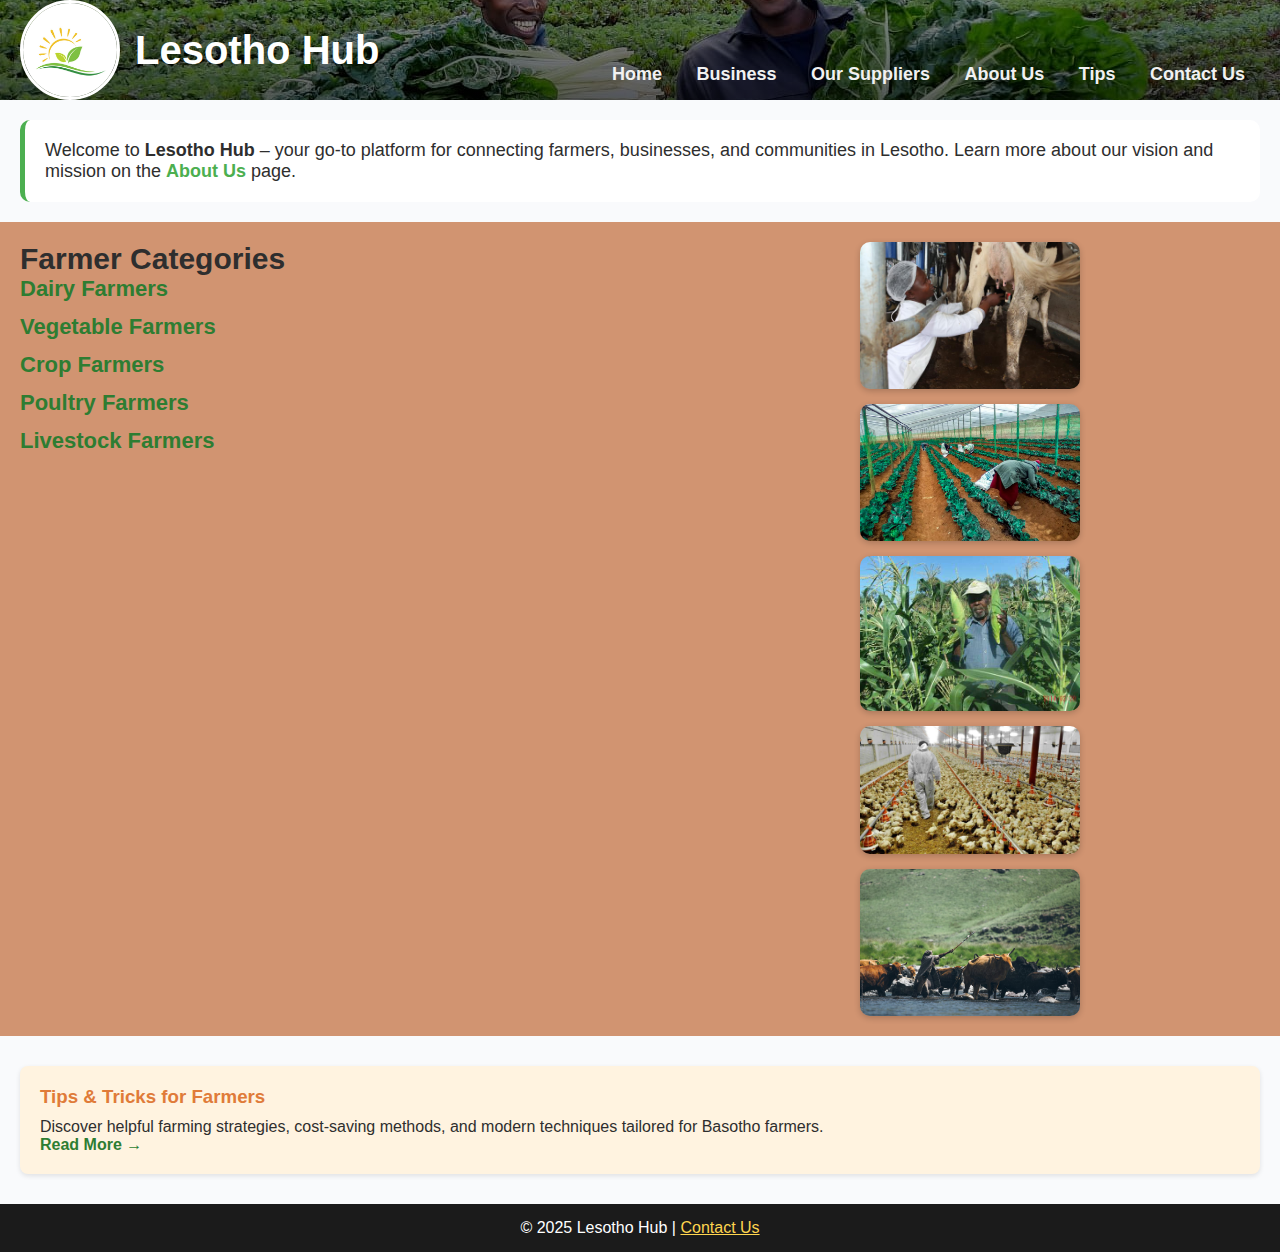
<file: index.html>
<!DOCTYPE html>
<html lang="en">
<head>
  <title img src="Logo.jpg">Lesotho Hub - Home</title>
  <meta charset="UTF-8">
  <meta name="viewport" content="width=device-width, initial-scale=1.0">
  <link rel="stylesheet" href="Main.css">  
</head>
<body>
  <header>
     <img src="Logo.jpg" alt="Lesotho Hub Logo" class="logo">
       <h1>Lesotho Hub</h1>
     </div>
   
    <nav>
      <a href="index.html">Home</a>
      <a href="Business.html">Business</a>
      <a href="Suppliers.html">Our Suppliers</a>
      <a href="About.html">About Us</a>
      <a href="Tips.html">Tips</a>
      <a href="Contact.html">Contact Us</a>
      
    </nav>
  </header>

  <section class="bio">
    <p>
      Welcome to <strong>Lesotho Hub</strong> – your go-to platform for 
      connecting farmers, businesses, and communities in Lesotho.  
      Learn more about our vision and mission on the 
      <a href="About.html">About Us</a> page.
    </p>
  </section>

  <main>
    <div class="Category-text">
      <h2>Farmer Categories</h2>
      <ul>
        <li><a href="Business.html#dairy">Dairy Farmers</a></li>
        <li><a href="Business.html#Veggetables">Vegetable Farmers</a></li>
        <li><a href="Business.html#crop">Crop Farmers</a></li>
        <li><a href="Business.html#poultry">Poultry Farmers</a></li>
        <li><a href="Business.html#livestock">Livestock Farmers</a></li>
      </ul>
    </div>
    <div class="Category-images">
      <img src="Dairy Farmers.jpg" alt="Dairy Farmers"/>
      <img src="Crop Farming.jpg" alt="Vegetable Farmers"/>
      <img src="Crop Farming2.jpg" alt="Crop Farmers"/>
      <img src="Poultry Farming.jpg" alt="Poultry Farmers"/>
      <img src="Livestock Farmers.jpg" alt="Livestock Farmers"/>
    </div>
  </main>

  <section class="tips-preview">
    <h3>Tips & Tricks for Farmers</h3>
    <p>Discover helpful farming strategies, cost-saving methods, and modern techniques tailored for Basotho farmers.</p>
    <a href="Tips.html">Read More →</a>
  </section>

  <footer>
    <p>&copy; 2025 Lesotho Hub | <a href="Contact.html" style="color:#ffd54f;">Contact Us</a></p>
  </footer>
</body>
</html>
</file>
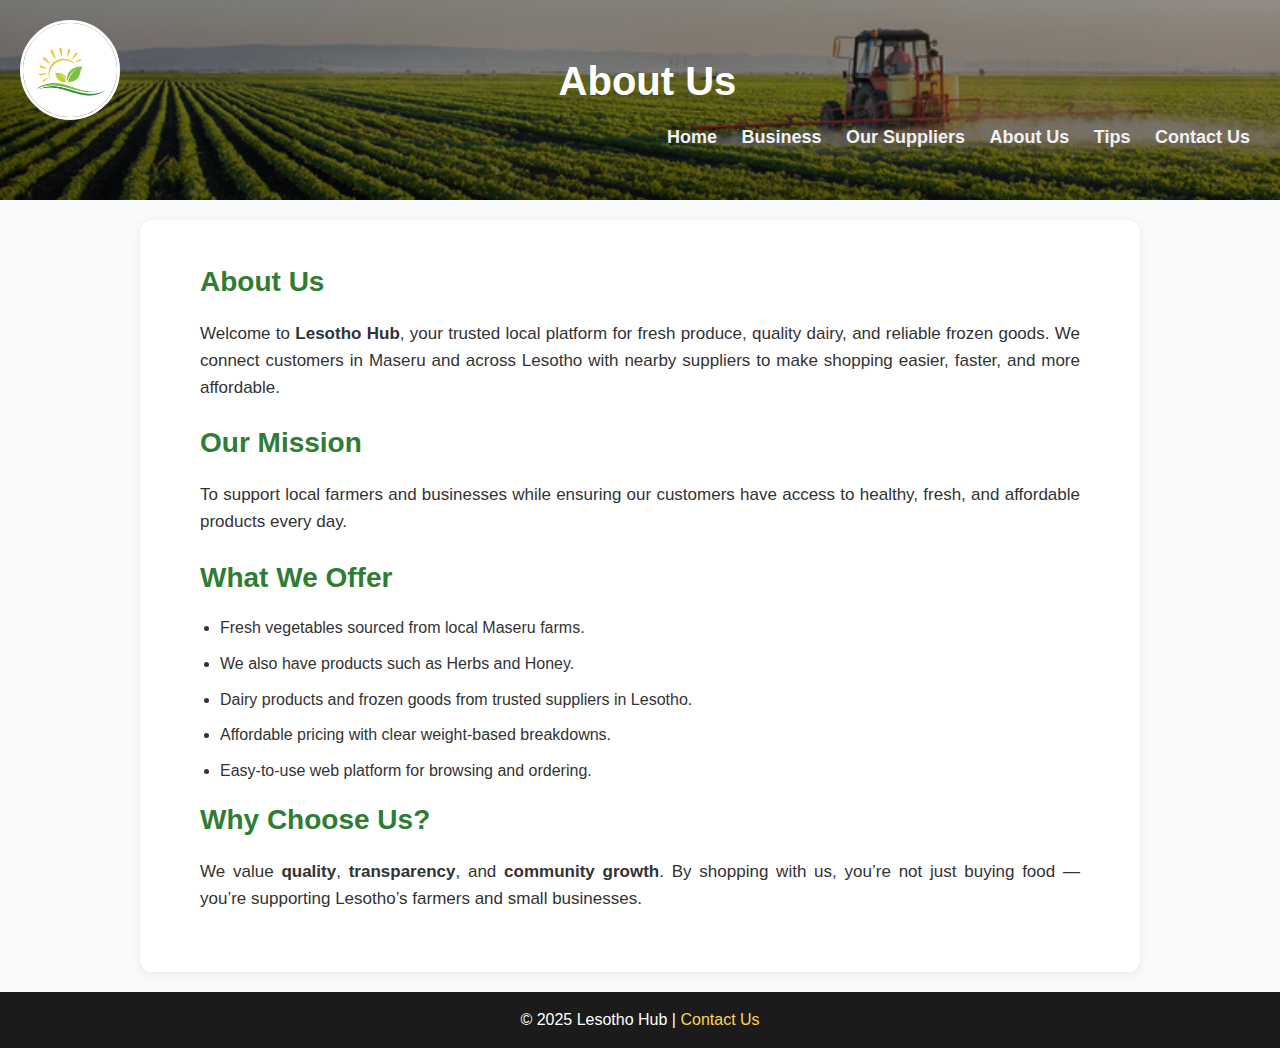
<file: About-1.html>
<!DOCTYPE html>
<html>
<head>
   <title img src="Logo.jpg">Lesotho Hub - About Us</title>
  <meta charset="UTF-8">
  <meta name="viewport" content="width=device-width, initial-scale=1.0">
  <link rel="stylesheet" href="About.css">
</head>
<body>
  <header>
     <img src="Logo.jpg" alt="Lesotho Hub Logo" class="logo">
    <h1>About Us</h1>
    <nav>
      <a href="index.html">Home</a>
      <a href="Business.html">Business</a>
      <a href="Suppliers.html">Our Suppliers</a>
      <a href="About.html">About Us</a>
      <a href="Tips.html">Tips</a>
      <a href="Contact.html">Contact Us</a>
     
    </nav>
  </header>
<main>
    <h2>About Us</h2>
      <p>
    Welcome to <strong>Lesotho Hub</strong>, your trusted local platform for fresh produce, 
    quality dairy, and reliable frozen goods. We connect customers in Maseru 
    and across Lesotho with nearby suppliers to make shopping easier, faster, 
    and more affordable.
    </p>

    <h2>Our Mission</h2>
    <p>
    To support local farmers and businesses while ensuring our customers have 
    access to healthy, fresh, and affordable products every day.
    </p>

    <h2>What We Offer</h2>
    <ul>
      <li>Fresh vegetables sourced from local Maseru farms.</li>
      <li>We also have products such as Herbs and Honey.</li>
      <li>Dairy products and frozen goods from trusted suppliers in Lesotho.</li>
      <li>Affordable pricing with clear weight-based breakdowns.</li>
      <li>Easy-to-use web platform for browsing and ordering.</li>
    </ul>

    <h2>Why Choose Us?</h2>
      <p>
      We value <strong>quality</strong>, <strong>transparency</strong>, and <strong>community growth</strong>.  
      By shopping with us, you’re not just buying food — you’re supporting 
      Lesotho’s farmers and small businesses.
      </p>
  </main>
  <footer>
       <p>&copy; 2025 Lesotho Hub | <a href="Contact.html">Contact Us</a></p>
  </footer>
</body>
</html>
</file>
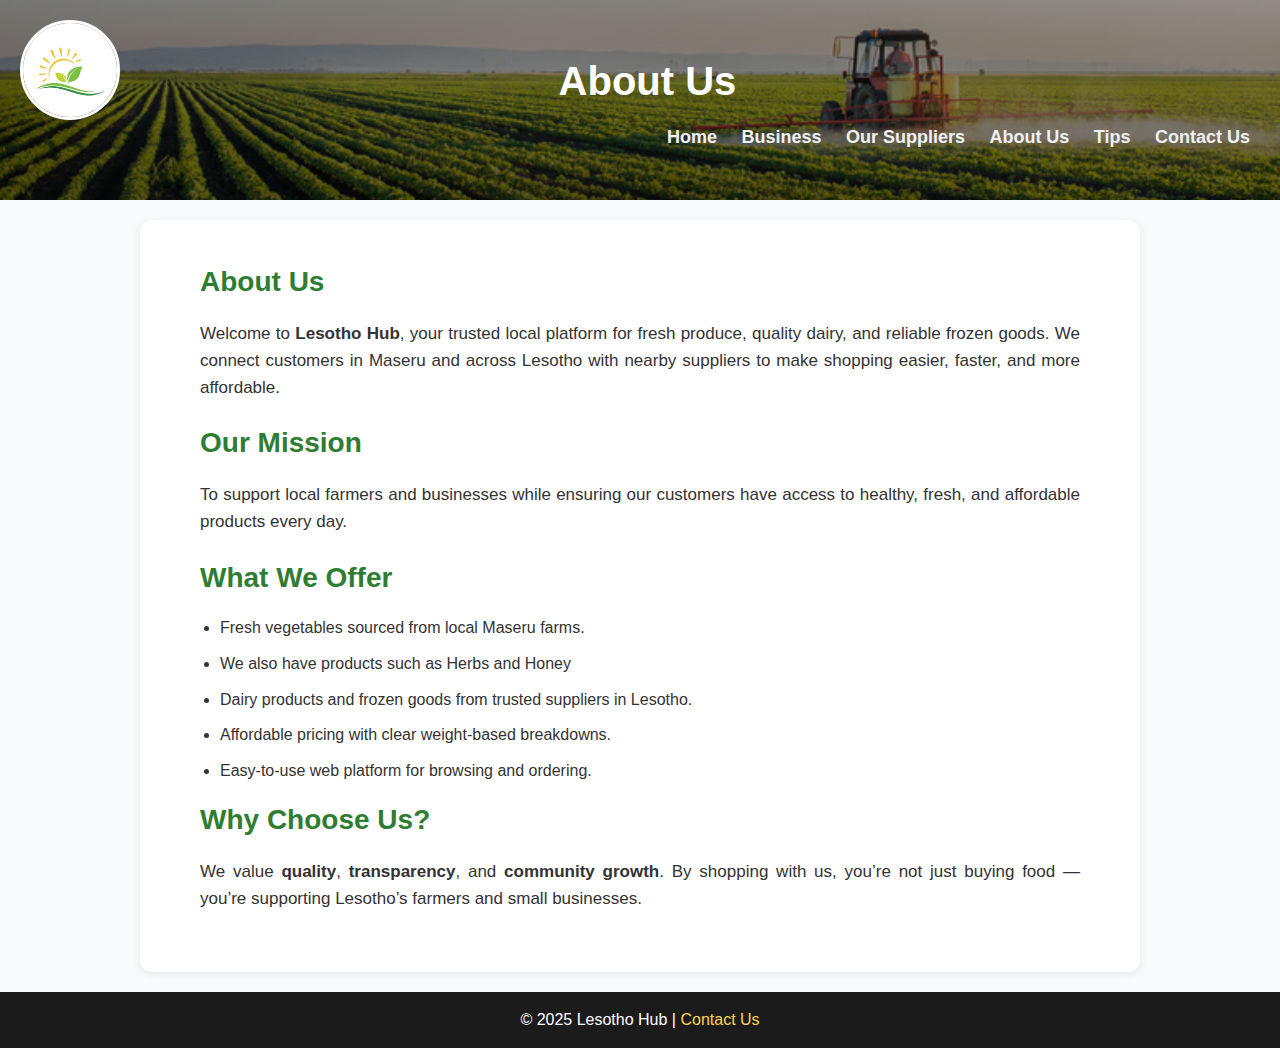
<file: About.html>
<!DOCTYPE html>
<html>
<head>
   <title img src="Logo.jpg">Lesotho Hub - About Us</title>
  <meta charset="UTF-8">
  <meta name="viewport" content="width=device-width, initial-scale=1.0">
  <link rel="stylesheet" href="About.css">
</head>
<body>
  <header>
     <img src="Logo.jpg" alt="Lesotho Hub Logo" class="logo">
    <h1>About Us</h1>
    <nav>
      <a href="index.html">Home</a>
      <a href="Business.html">Business</a>
      <a href="Suppliers.html">Our Suppliers</a>
      <a href="About.html">About Us</a>
      <a href="Tips.html">Tips</a>
      <a href="Contact.html">Contact Us</a>
     
    </nav>
  </header>
<main>
    <h2>About Us</h2>
      <p>
    Welcome to <strong>Lesotho Hub</strong>, your trusted local platform for fresh produce, 
    quality dairy, and reliable frozen goods. We connect customers in Maseru 
    and across Lesotho with nearby suppliers to make shopping easier, faster, 
    and more affordable.
    </p>

    <h2>Our Mission</h2>
    <p>
    To support local farmers and businesses while ensuring our customers have 
    access to healthy, fresh, and affordable products every day.
    </p>

    <h2>What We Offer</h2>
    <ul>
      <li>Fresh vegetables sourced from local Maseru farms.</li>
      <li>We also have products such as Herbs and Honey</li>
      <li>Dairy products and frozen goods from trusted suppliers in Lesotho.</li>
      <li>Affordable pricing with clear weight-based breakdowns.</li>
      <li>Easy-to-use web platform for browsing and ordering.</li>
    </ul>

    <h2>Why Choose Us?</h2>
      <p>
      We value <strong>quality</strong>, <strong>transparency</strong>, and <strong>community growth</strong>.  
      By shopping with us, you’re not just buying food — you’re supporting 
      Lesotho’s farmers and small businesses.
      </p>
  </main>
  <footer>
       <p>&copy; 2025 Lesotho Hub | <a href="Contact.html">Contact Us</a></p>
  </footer>
</body>
</html>
</file>
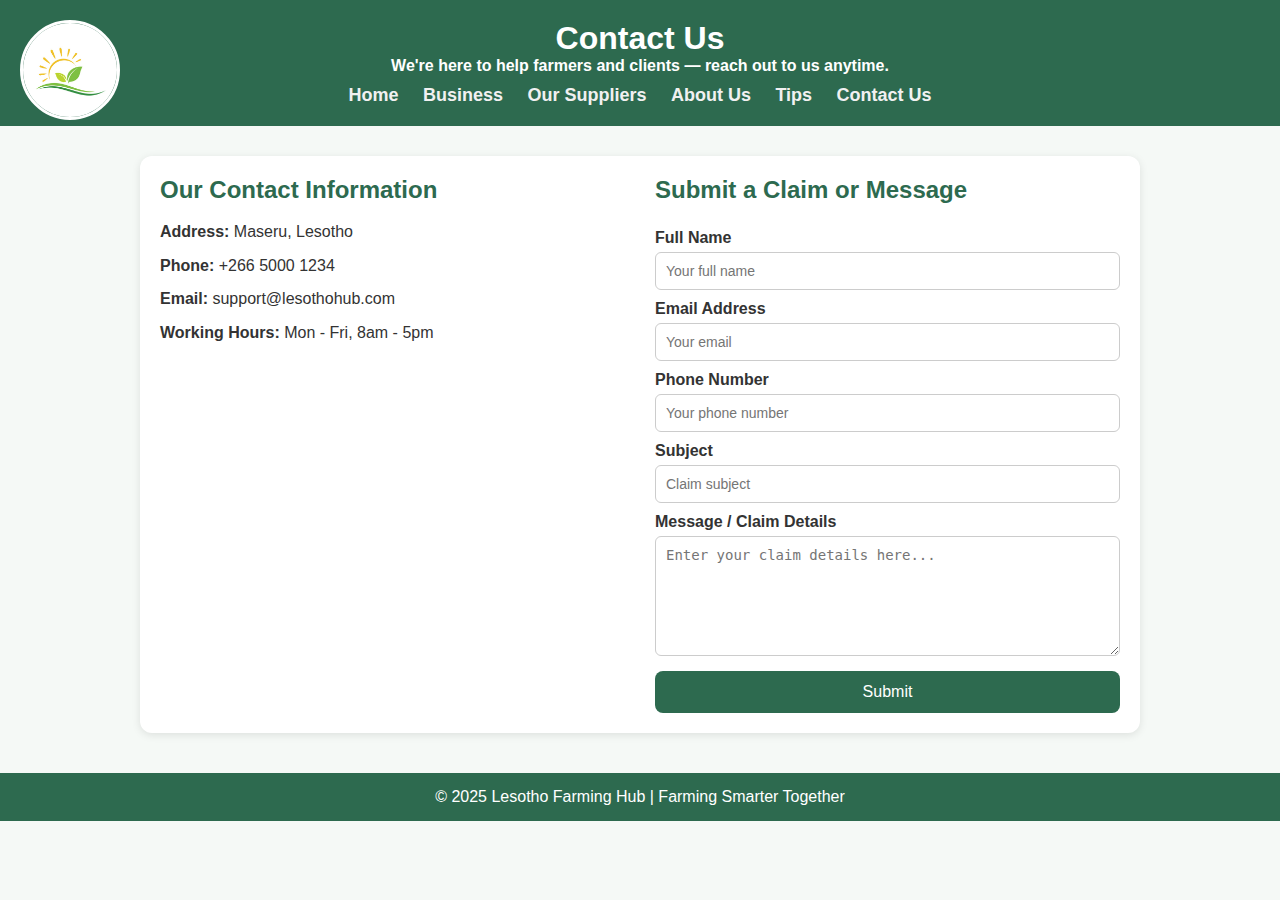
<file: Contact-1.html>
<!DOCTYPE html>
<html lang="en">
<head>
  <meta charset="UTF-8">
  <meta name="viewport" content="width=device-width, initial-scale=1.0">
  <link rel="stylesheet" href="Contact.css">
  <title img src="Logo.jpg">Contact Us | Lesotho Farming Hub</title>
</head>
<body>
  <header>
    <h1>Contact Us</h1>
    <img src="Logo.jpg" alt="Lesotho Hub Logo" class="logo">
    <p><strong> We're here to help farmers and clients — reach out to us anytime.</strong></p>
    <nav>
      <a href="index.html">Home</a>
      <a href="Business.html">Business</a>
      <a href="Suppliers.html">Our Suppliers</a>
      <a href="About.html">About Us</a>
      <a href="Tips.html">Tips</a>
      <a href="Contact.html">Contact Us</a>
     
    </nav>
  </header>

  <div class="container">
    <!-- Contact Info -->
    <div class="contact-info">
      <h2>Our Contact Information</h2>
      <p><strong>Address:</strong> Maseru, Lesotho</p>
      <p><strong>Phone:</strong> +266 5000 1234</p>
      <p><strong>Email:</strong> support@lesothohub.com</p>
      <p><strong>Working Hours:</strong> Mon - Fri, 8am - 5pm</p>
    </div>

    <!-- Contact Form -->
    <div class="contact-form">
      <h2>Submit a Claim or Message</h2>
      <form action="#" method="post">
        <label for="name">Full Name</label>
        <input type="text" id="name" name="name" placeholder="Your full name" required>

        <label for="email">Email Address</label>
        <input type="email" id="email" name="email" placeholder="Your email" required>

        <label for="phone">Phone Number</label>
        <input type="text" id="phone" name="phone" placeholder="Your phone number">

        <label for="subject">Subject</label>
        <input type="text" id="subject" name="subject" placeholder="Claim subject" required>

        <label for="message">Message / Claim Details</label>
        <textarea id="message" name="message" placeholder="Enter your claim details here..." required></textarea>

        <button type="submit">Submit</button>
      </form>
    </div>
  </div>

  <footer>
    © 2025 Lesotho Farming Hub | Farming Smarter Together
  </footer>
</body>
</html>
</file>
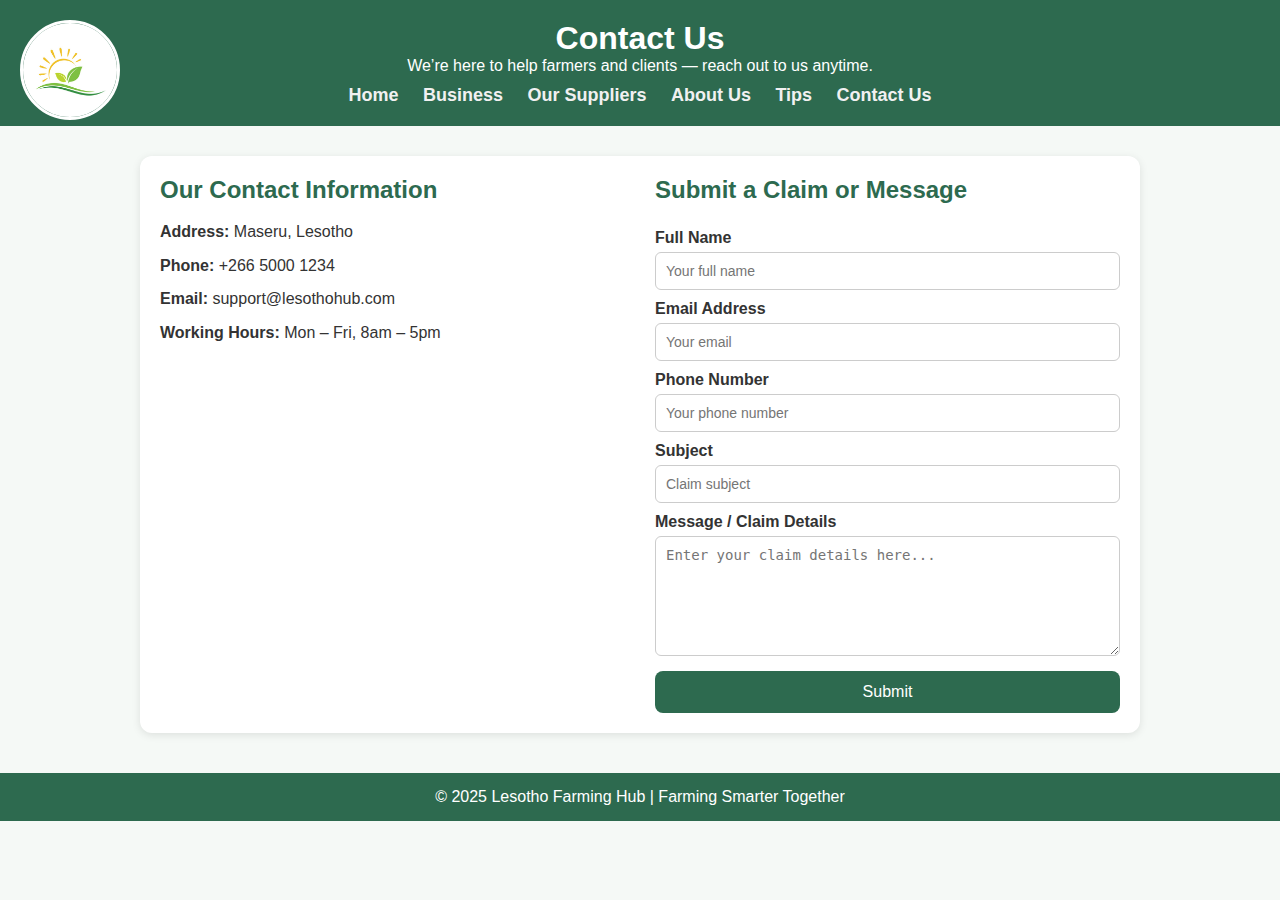
<file: Contact.html>
<!DOCTYPE html>
<html lang="en">
<head>
  <meta charset="UTF-8">
  <meta name="viewport" content="width=device-width, initial-scale=1.0">
  <link rel="stylesheet" href="Contact.css">
  <title img src="Logo.jpg">Contact Us | Lesotho Farming Hub</title>
</head>
<body>
  <header>
    <h1>Contact Us</h1>
    <img src="Logo.jpg" alt="Lesotho Hub Logo" class="logo">
    <p>We’re here to help farmers and clients — reach out to us anytime.</p>
    <nav>
      <a href="index.html">Home</a>
      <a href="Business.html">Business</a>
      <a href="Suppliers.html">Our Suppliers</a>
      <a href="About.html">About Us</a>
      <a href="Tips.html">Tips</a>
      <a href="Contact.html">Contact Us</a>
     
    </nav>
  </header>

  <div class="container">
    <!-- Contact Info -->
    <div class="contact-info">
      <h2>Our Contact Information</h2>
      <p><strong>Address:</strong> Maseru, Lesotho</p>
      <p><strong>Phone:</strong> +266 5000 1234</p>
      <p><strong>Email:</strong> support@lesothohub.com</p>
      <p><strong>Working Hours:</strong> Mon – Fri, 8am – 5pm</p>
    </div>

    <!-- Contact Form -->
    <div class="contact-form">
      <h2>Submit a Claim or Message</h2>
      <form action="#" method="post">
        <label for="name">Full Name</label>
        <input type="text" id="name" name="name" placeholder="Your full name" required>

        <label for="email">Email Address</label>
        <input type="email" id="email" name="email" placeholder="Your email" required>

        <label for="phone">Phone Number</label>
        <input type="text" id="phone" name="phone" placeholder="Your phone number">

        <label for="subject">Subject</label>
        <input type="text" id="subject" name="subject" placeholder="Claim subject" required>

        <label for="message">Message / Claim Details</label>
        <textarea id="message" name="message" placeholder="Enter your claim details here..." required></textarea>

        <button type="submit">Submit</button>
      </form>
    </div>
  </div>

  <footer>
    © 2025 Lesotho Farming Hub | Farming Smarter Together
  </footer>
</body>
</html>
</file>
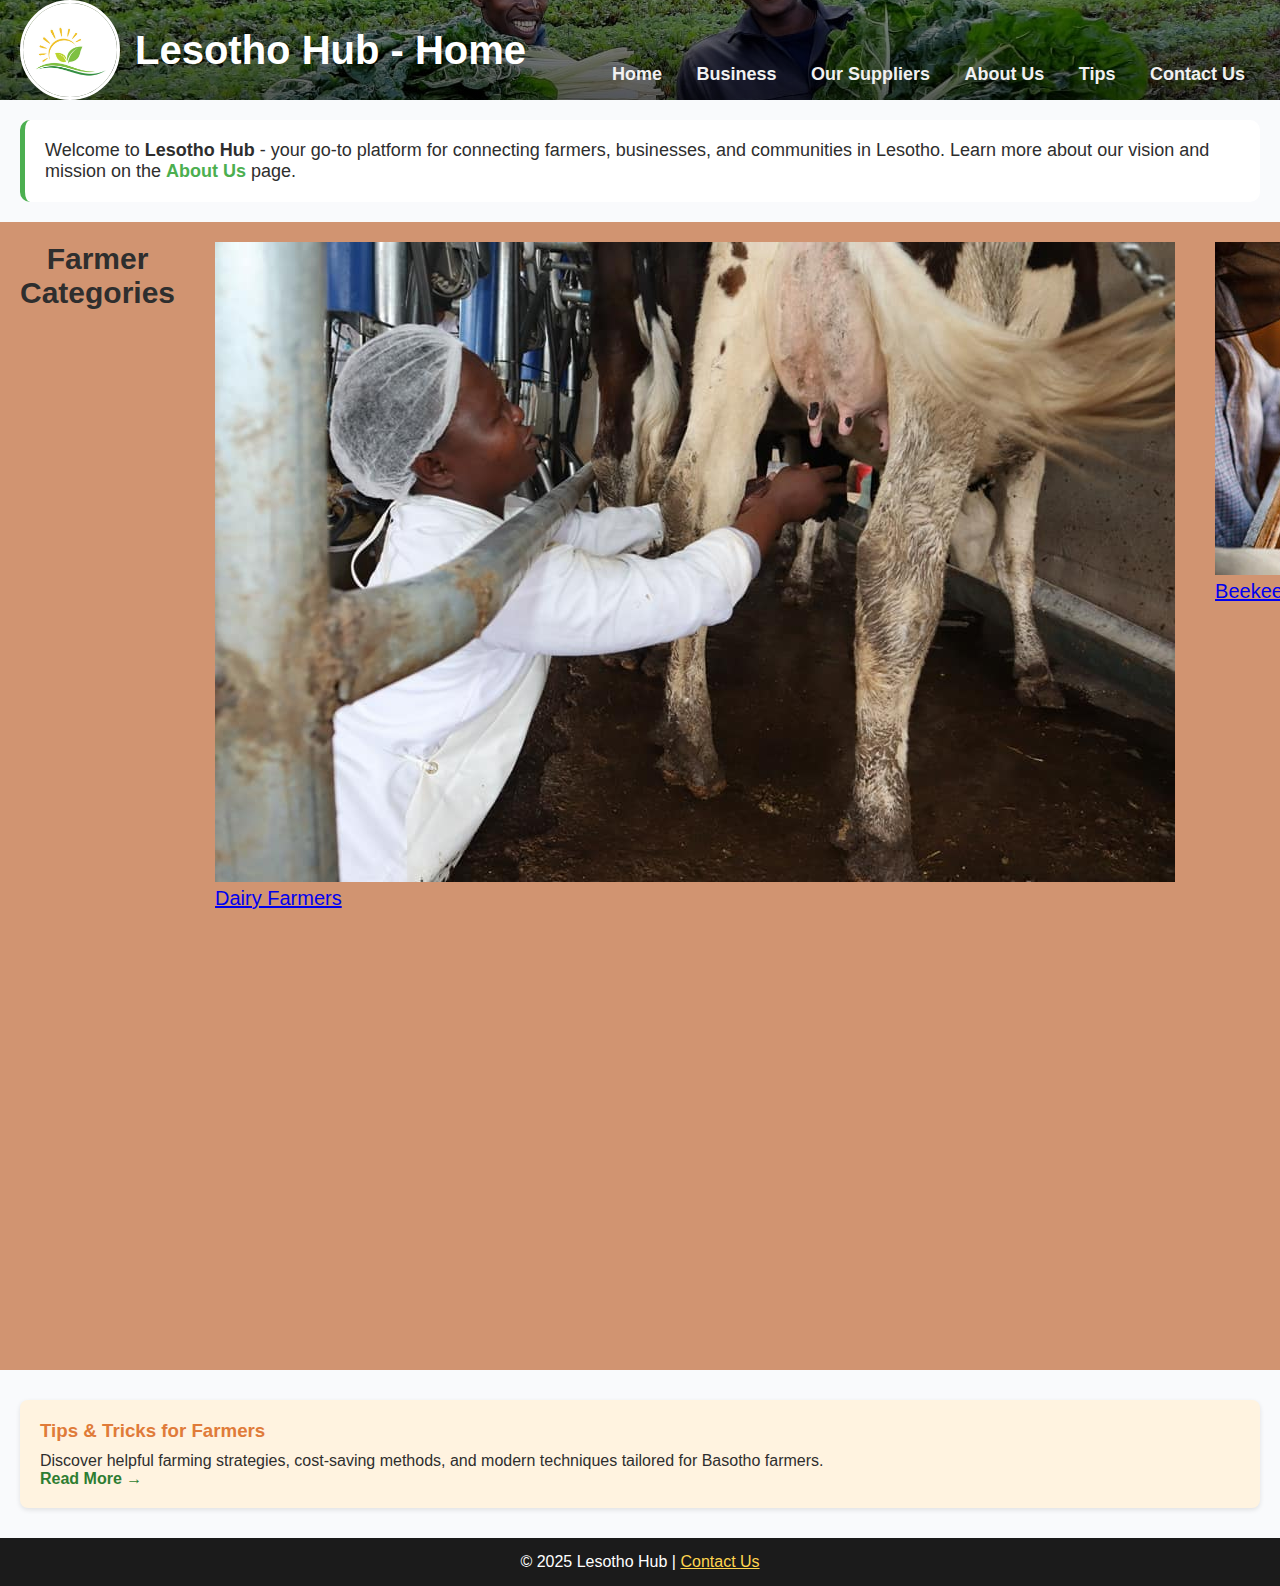
<file: index.html.html>
<!DOCTYPE html>
<html lang="en">
<head>
  <title>Lesotho Hub - Home</title>
  <meta charset="UTF-8">
  <meta name="viewport" content="width=device-width, initial-scale=1.0">
  <link rel="stylesheet" href="Main.css">  
</head>
<body>
  <header>
     <img src="Logo.jpg" alt="Lesotho Hub Logo" class="logo">
     <h1>Lesotho Hub - Home</h1>
   
    <nav>
      <a href="index.html">Home</a>
      <a href="Business.html">Business</a>
      <a href="Suppliers.html">Our Suppliers</a>
      <a href="About.html">About Us</a>
      <a href="Tips.html">Tips</a>
      <a href="Contact.html">Contact Us</a>
    </nav>
  </header>

  <section class="bio">
    <p>
      Welcome to <strong>Lesotho Hub</strong> - your go-to platform for 
      connecting farmers, businesses, and communities in Lesotho.  
      Learn more about our vision and mission on the 
      <a href="About.html">About Us</a> page.
    </p>
  </section>

  <main>
    <h2 style="grid-column: 1 / -1; text-align: center; margin-bottom: 20px;">Farmer Categories</h2>
    
    <div class="category-card">
      <div class="category-images">
        <img src="Dairy Farmers.jpg" alt="Dairy Farmers"/>
      </div>
      <div class="category-text">
        <a href="Business.html#dairy">Dairy Farmers</a>
      </div>
    </div>
    
    <div class="category-card">
      <div class="category-images">
        <img src="Honeymen.jpg" alt="Beekeeping"/>
      </div>
      <div class="category-text">
        <a href="Business.html#Honey">Beekeepers</a>
      </div>
    </div>
    
    <div class="category-card">
      <div class="category-images">
        <img src="Herbalist.jpg" alt="Growingherbs"/>
      </div>
      <div class="category-text">
        <a href="Business.html#Herbs">Herb farmers</a>
      </div>
    </div>
    
    <div class="category-card">
      <div class="category-images">
        <img src="Crop Farming.jpg" alt="Vegetable Farmers">
      </div>
      <div class="category-text">
        <a href="Business.html#Vegetables">Vegetable Farmers</a>
      </div>
    </div>
    
    <div class="category-card">
      <div class="category-images">
        <img src="Crop Farming2.jpg" alt="Crop Farmers">
      </div>
      <div class="category-text">
        <a href="Business.html#crop">Crop Farmers</a>
      </div>
    </div>
    
    <div class="category-card">
      <div class="category-images">
        <img src="Poultry Farming.jpg" alt="Poultry Farmers">
      </div>
      <div class="category-text">
        <a href="Business.html#poultry">Poultry Farmers</a>
      </div>
    </div>
    
    <div class="category-card">
      <div class="category-images">
        <img src="Livestock Farmers.jpg" alt="Livestock Farmers">
      </div>
      <div class="category-text">
        <a href="Business.html#livestock">Livestock Farmers</a>
      </div>
    </div>
  </main>

  <section class="tips-preview">
    <h3>Tips & Tricks for Farmers</h3>
    <p>Discover helpful farming strategies, cost-saving methods, and modern techniques tailored for Basotho farmers.</p>
    <a href="Tips.html">Read More →</a>
  </section>

  <footer>
    <p>&copy; 2025 Lesotho Hub | <a href="Contact.html" style="color:#ffd54f;">Contact Us</a></p>
  </footer>
</body>
</html>
</file>
<file: Contact.css>
*{
  margin: 0;
  padding: 0;
  box-sizing: border-box;
}

body {
      font-family: Arial, sans-serif;
      margin: 0;
      padding: 0;
      background: #f5f9f6;
      color: #333;
    }

    header {
      background: #2d6a4f;
      color: white;
      text-align: center;
      padding: 20px;
    }

  nav {
  margin-top: 10px;
  align-self: flex-end;
}

nav a {
  margin: 0 10px;
  color: #f1f1f1;
  text-decoration: none;
  font-weight: bold;
  font-size: 18px;
  transition: color 0.3s ease;
}

nav a:hover {
  color: #ffd54f;
  text-decoration: underline;
}  

    .logo {
  width: 100px;
  height: 100px;
  border-radius: 50%;
  object-fit: cover;
  border: 3px solid white;
  position: absolute;
  top: 20px;
  left: 20px;
}

    .container {
      max-width: 1000px;
      margin: 30px auto;
      padding: 20px;
      background: #fff;
      border-radius: 12px;
      box-shadow: 0 2px 8px rgba(0,0,0,0.1);
      display: grid;
      grid-template-columns: 1fr 1fr;
      gap: 30px;
    }

    .contact-info h2,
    .contact-form h2 {
      color: #2d6a4f;
      margin-bottom: 15px;
    }

    .contact-info p {
      margin: 8px 0;
      line-height: 1.6;
    }

    .contact-form form {
      display: flex;
      flex-direction: column;
    }

    .contact-form label {
      margin: 10px 0 5px;
      font-weight: bold;
    }

    .contact-form input,
    .contact-form textarea {
      padding: 10px;
      border: 1px solid #ccc;
      border-radius: 6px;
      font-size: 14px;
    }

    .contact-form textarea {
      resize: vertical;
      min-height: 120px;
    }

    .contact-form button {
      margin-top: 15px;
      padding: 12px;
      background: #2d6a4f;
      color: white;
      font-size: 16px;
      border: none;
      border-radius: 8px;
      cursor: pointer;
      transition: background 0.3s ease;
    }

    .contact-form button:hover {
      background: #1b4332;
    }

    footer {
      text-align: center;
      background: #2d6a4f;
      color: white;
      padding: 15px;
      margin-top: 40px;
    }

    /* Responsive */
    @media (max-width: 768px) {
      .container {
        grid-template-columns: 1fr;
      }
    }
</file>
<file: Main.css>
/* General Reset */
* {
  margin: 0;
  padding: 0;
  box-sizing: border-box;
}

html, body {
  height: 100%;
  font-family: 'Segoe UI', sans-serif;
  background: #f9fafc;
  color: #2e2e2e;
  display: flex;
  flex-direction: column;
}

/* Header with background image + gradient overlay */
header {
  position: relative;
  background: url('Lesotho Hub.jpg') no-repeat center/cover;
  object-fit: cover;
  height: 250px;
  color: white;
  display: flex;
  align-items: center;    /* logo + title aligned vertically */
  padding: 0 20px;        /* space from edges */
}

header::before {
  content: "";
  position: absolute;
  inset: 0;
  background: linear-gradient(rgba(0,0,0,0.4), rgba(0,0,0,0.6));
  z-index: 0;
}

/* Logo + Title inline */
.logo {
  width: 100px;
  height: 100px;
  border-radius: 50%;
  object-fit: cover;
  border: 3px solid white;
  z-index: 1;
  flex-shrink: 0;
}

header h1 {
  font-size: 40px;
  margin-left: 15px;   /* space between logo & title */
  z-index: 1;
  white-space: nowrap; /* prevents awkward wrapping */
}

/* Nav */
nav {
  position: absolute;
  bottom: 15px;
  right: 20px;
  z-index: 1;
}

nav a {
  margin: 0 15px;
  color: #f1f1f1;
  text-decoration: none;
  font-weight: bold;
  font-size: 18px;
  transition: color 0.3s ease;
}

nav a:hover {
  color: #ffd54f;
  text-decoration: underline;
}

/* Bio Section */
.bio {
  background: #ffffff;
  padding: 20px;
  font-size: 18px;
  border-left: 5px solid #4caf50;
  border-radius: 10px;
  align-items: center;
  margin: 20px;
}
.bio a {
  color: #4caf50;
  font-weight: bold;
  text-decoration: none;
}
.bio a:hover {
  text-decoration: underline;
}

/* Main Content */
main {
  display: flex;
  padding: 20px;
  gap: 40px;
  background: #d19471;
  font-size: 20px;
  align-items: flex-start;
  flex: 1;
}

.Category-text {
  flex: 2;
}

.Category-text ul {
  list-style-type: none;
  padding-left: 0;
}

.Category-text li {
  margin-bottom: 12px;
}

.Category-text a {
  color: #2e7d32;
  font-weight: bold;
  text-decoration: none;
  font-size: 22px;
}

.Category-text a:hover {
  color: #e07b39;
  text-decoration: underline;
}

.Category-images {
  flex: 1;
  width: 100%;
  display: flex;
  flex-direction: column;
  gap: 15px;
}

.Category-images img {
  width: 100%;
  max-width: 220px;
  border-radius: 10px;
  box-shadow: 0 2px 6px rgba(0,0,0,0.2);
  object-fit: cover;
}

/* Tips preview section */
.tips-preview {
  background: #fff3e0;
  padding: 20px;
  margin: 30px 20px;
  border-radius: 8px;
  box-shadow: 0 2px 5px rgba(0,0,0,0.1);
}

.tips-preview h3 {
  margin-bottom: 10px;
  color: #e07b39;
}

.tips-preview a {
  color: #2e7d32;
  font-weight: bold;
  text-decoration: none;
}
.tips-preview a:hover {
  text-decoration: underline;
}

/* Footer */
footer {
  text-align: center;
  padding: 15px;
  background: #1b1b1b;
  color: white;
}

/* Responsive */
@media (max-width: 992px) {
  header {
    flex-direction: column;       /* stack logo + title */
    justify-content: center;
    text-align: center;
    height: auto;
    padding: 30px 20px;
  }
  header h1 {
    margin-left: 0;
    margin-top: 10px;
    font-size: 32px;
    white-space: normal; /* allow wrapping on smaller screens */
  }
  .logo {
    width: 80px;
    height: 80px;
  }
  nav {
    position: static;
    margin-top: 15px;
    align-self: center;
  }
}

@media (max-width: 600px) {
  header h1 {
    font-size: 26px;
  }
  .logo {
    width: 60px;
    height: 60px;
  }
  nav a {
    font-size: 16px;
    margin: 5px;
  }
  main {
    flex-direction: column;
  }
  .Category-images {
    flex-direction: row;
    flex-wrap: wrap;
    justify-content: center;
  }
}
</file>
<file: About.css>
/* Reset */
* {
  margin: 0;
  padding: 0;
  box-sizing: border-box;
}

/* Body */
body {
  font-family: 'Segoe UI', sans-serif;
  background: #f9fafc;
  color: #333;
  line-height: 1.6;
  display: flex;
  flex-direction: column;
  min-height: 100vh;
}

/* Header */
header {
  position: relative;
  background: 
    linear-gradient(rgba(0,0,0,0.4), rgba(0,0,0,0.6)),
    url('About\ us.jpg') no-repeat center/cover;
  height: 200px;
  color: white;
  display: flex;
  flex-direction: column;
  justify-content: center;
  align-items: center;    /* logo + title aligned vertically */
  padding: 0 20px;
  text-align: center;
}

header h1 {
  font-size: 40px;
  margin-left: 15px;   /* space between logo & title */
  z-index: 1;
  white-space: nowrap; /* prevents awkward wrapping */
  align-content: flex-start;
}


h1{
  align-content: flex-start;
}



/* Navigation */
nav {
  margin-top: 10px;
  align-self: flex-end;
}

nav a {
  margin: 0 10px;
  color: #f1f1f1;
  text-decoration: none;
  font-weight: bold;
  font-size: 18px;
  transition: color 0.3s ease;
}

nav a:hover {
  color: #ffd54f;
  text-decoration: underline;
}

/* Logo inside header */
.logo {
  width: 100px;
  height: 100px;
  border-radius: 50%;
  object-fit: cover;
  border: 3px solid white;
  position: absolute;
  top: 20px;
  left: 20px;
}

/* Main content */
main {
  flex: 1;
  padding: 40px 60px;
  max-width: 1000px;
  margin: 20px auto;
  background: #ffffff;
  border-radius: 12px;
  box-shadow: 0 2px 8px rgba(0,0,0,0.08);
}

/* Section headings */
main h2 {
  color: #2e7d32;
  margin-bottom: 15px;
  font-size: 28px;
  font-weight: 600;
}

/* Paragraphs */
main p {
  margin-bottom: 20px;
  text-align: justify;
  font-size: 17px;
}

/* Lists */
main ul {
  margin: 15px 0;
  padding-left: 20px;
}

main li {
  margin-bottom: 10px;
  font-size: 16px;
}

/* Footer */
footer {
  text-align: center;
  padding: 15px;
  background: #1b1b1b;
  color: white;
}

footer a {
  color: #ffd54f;
  text-decoration: none;
}

footer a:hover {
  text-decoration: underline;
}


/* Tablets (max-width: 768px) */
@media (max-width: 768px) {
  header {
    height: 160px;
  }

  header h1 {
    font-size: 30px;
  }

  .logo {
    width: 70px;
    height: 70px;
    top: 15px;
    left: 15px;
  }

  main {
    padding: 30px 30px;
    margin: 15px;
  }

  main h2 {
    font-size: 24px;
  }

  main p,
  main li {
    font-size: 15px;
  }
}

/* Mobile (max-width: 480px) */
@media (max-width: 480px) {
  header {
    height: 140px;
    padding: 10px;
  }

  header h1 {
    font-size: 24px;
  }

  nav a {
    font-size: 15px;
    margin: 0 6px;
  }

  .logo {
    width: 60px;
    height: 60px;
    top: 10px;
    left: 10px;
  }

  main {
    padding: 20px;
    margin: 10px;
  }

  main h2 {
    font-size: 20px;
  }

  main p,
  main li {
    font-size: 14px;
  }
}
</file>
